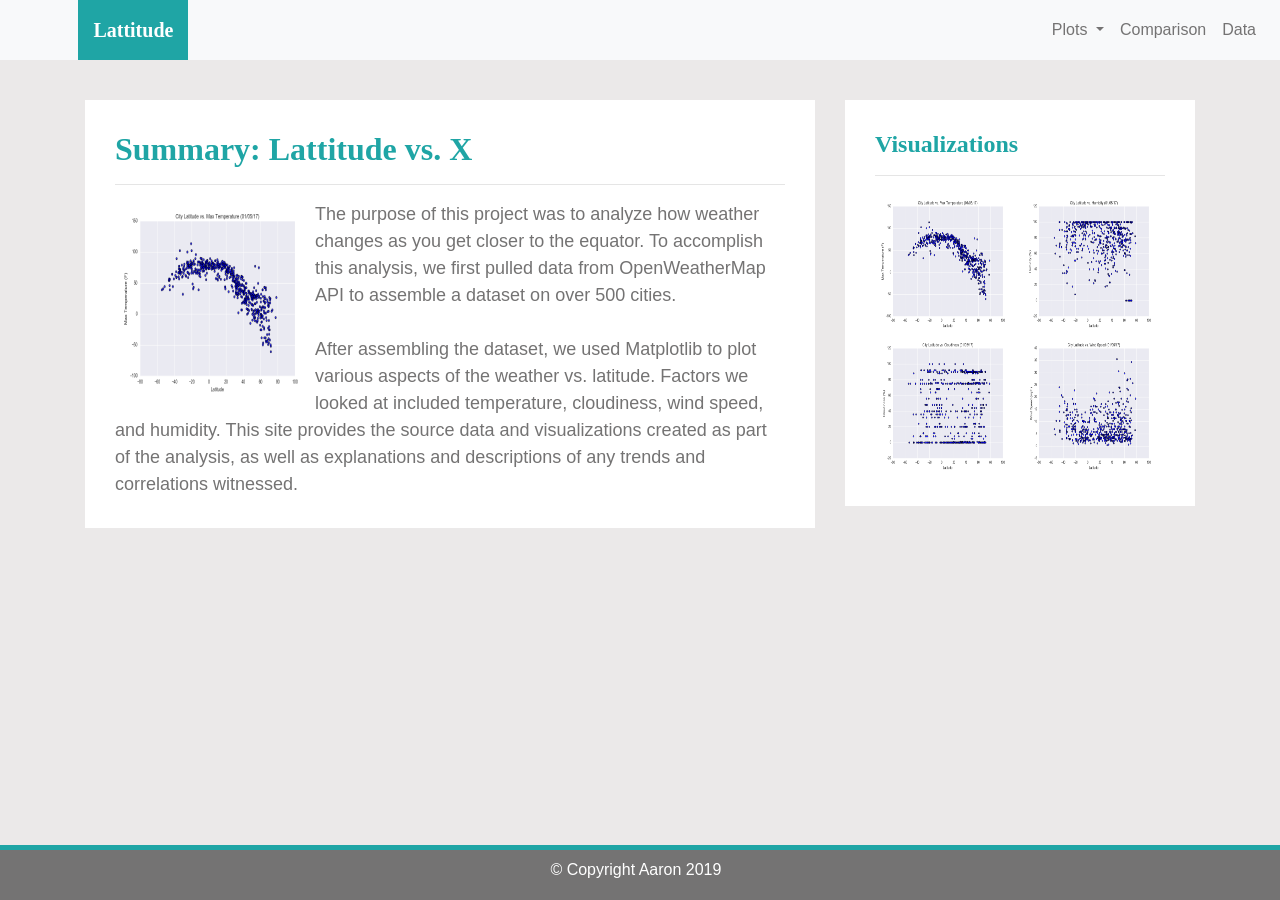
<file: 11_Web/index.html>
<!DOCTYPE html>
<html lang="en">

<head>
    <meta charset="UTF-8">
    <meta name="viewport" content="width=device-width, initial-scale=1.0">
    <meta http-equiv="X-UA-Compatible" content="ie=edge">
    <link rel="stylesheet" href="https://stackpath.bootstrapcdn.com/bootstrap/4.3.1/css/bootstrap.min.css" integrity="sha384-ggOyR0iXCbMQv3Xipma34MD+dH/1fQ784/j6cY/iJTQUOhcWr7x9JvoRxT2MZw1T" crossorigin="anonymous">
    <link rel="stylesheet" href="Resources/styles.css">
</head>

<nav class="navbar navbar-expand-lg navbar-light bg-light py-0">
        <a class="navbar-brand" style="background-color: #1fa5a5; color: white; overflow: hidden; padding: 15px; font-family: Georgia, 'Times New Roman', Times, serif; font-weight: bolder;" href="index.html">Lattitude</a>
        <button class="navbar-toggler ml-auto" style="background-color: #1fa5a5;" type="button" data-toggle="collapse" data-target="#navbarNavDropdown" aria-controls="navbarNavDropdown" aria-expanded="false" aria-label="Toggle navigation">
          <span class="navbar-toggler-icon"></span>
        </button>
        <div class="collapse navbar-collapse" id="navbarNavDropdown">
          <ul class="navbar-nav ml-auto">
            <li class="nav-item dropdown">
                <a class="nav-link dropdown-toggle links" style="color: #747373" href="#" id="navbarDropdownMenuLink" data-toggle="dropdown" aria-haspopup="true" aria-expanded="false">
                    Plots
                </a>
                <div class="dropdown-menu" aria-labelledby="navbarDropdownMenuLink">
                    <a class="dropdown-item" href="vis_maxtemp_page.html">Max Temperature</a>
                    <a class="dropdown-item" href="vis_humidity_page.html">Humidity</a>
                    <a class="dropdown-item" href="vis_cloudiness_page.html">Cloudiness</a>
                    <a class="dropdown-item" href="vis_windspeed_page.html">Wind Speed</a>
                </div>
            </li>
            <li class="nav-item active">
              <a class="nav-link links" style="color: #747373;" href="comparison_page.html">Comparison <span class="sr-only">(current)</span></a>
            </li>
            <li class="nav-item">
              <a class="nav-link links" style="color: #747373" href="data_page.html">Data</a>
            </li>
          </ul>
        </div>
      </nav>
      <script src="https://code.jquery.com/jquery-3.2.1.slim.min.js" integrity="sha384-KJ3o2DKtIkvYIK3UENzmM7KCkRr/rE9/Qpg6aAZGJwFDMVNA/GpGFF93hXpG5KkN" crossorigin="anonymous"></script>
      <script src="https://cdnjs.cloudflare.com/ajax/libs/popper.js/1.11.0/umd/popper.min.js" integrity="sha384-b/U6ypiBEHpOf/4+1nzFpr53nxSS+GLCkfwBdFNTxtclqqenISfwAzpKaMNFNmj4" crossorigin="anonymous"></script>
      <script src="https://maxcdn.bootstrapcdn.com/bootstrap/4.0.0-beta/js/bootstrap.min.js" integrity="sha384-h0AbiXch4ZDo7tp9hKZ4TsHbi047NrKGLO3SEJAg45jXxnGIfYzk4Si90RDIqNm1" crossorigin="anonymous"></script>
<body>
    <div class="container">
        <div class= "row">
            <div class="col-xl-8 col-lg-8 col-md-12 col-sm-12">
                <div class="box1">
                    <div>
                        <h2 class= "header">Summary: Lattitude vs. X</h2>
                        <hr>
                    </div>
                        <img src="Resources/assets/images/Fig1.png" class="left_img">
                    <div class="body">The purpose of this project was to analyze how weather changes as you get closer to the equator. To accomplish this analysis, we first pulled data from OpenWeatherMap API to assemble a dataset on over 500 cities. 
                        <br>
                        <br>
                        After assembling the dataset, we used Matplotlib to plot various aspects of the weather vs. latitude. Factors we looked at included temperature, cloudiness, wind speed, and humidity. This site provides the source data and visualizations created as part of the analysis, as well as explanations and descriptions of any trends and correlations witnessed.
                    </div>
                </div>
            </div>
            <div class="col-xl-4 col-lg-4 col-md-12 col-sm-12">
                <div class="box2">
                    <div>
                    <h4 class="header"> Visualizations</h4>
                    <hr>
                </div>
                <div>
                    <a href="vis_maxtemp_page.html"><img src="Resources/assets/images/Fig1.png" class="right_img"></a>
                    <a href="vis_humidity_page.html"><img src="Resources/assets/images/Fig2.png" class="right_img"></a>
                    <a href="vis_cloudiness_page.html"><img src="Resources/assets/images/Fig3.png" class="right_img"></a>
                    <a href="vis_windspeed_page.html"><img src="Resources/assets/images/Fig4.png" class="right_img"></a>
                </div>   
            </div>
        </div>
    </div>
</body>

<nav class="navbar, fixed-bottom" style="background-color: #1fa5a5; height:55px"></nav>
<nav class="navbar, fixed-bottom" style="background-color: #747373; height:50px">
    <span class="navbar-text bottomnav" style="color: #ffffff;">
        &#169 Copyright Aaron 2019
    </span>
</nav>  

</html>
</file>
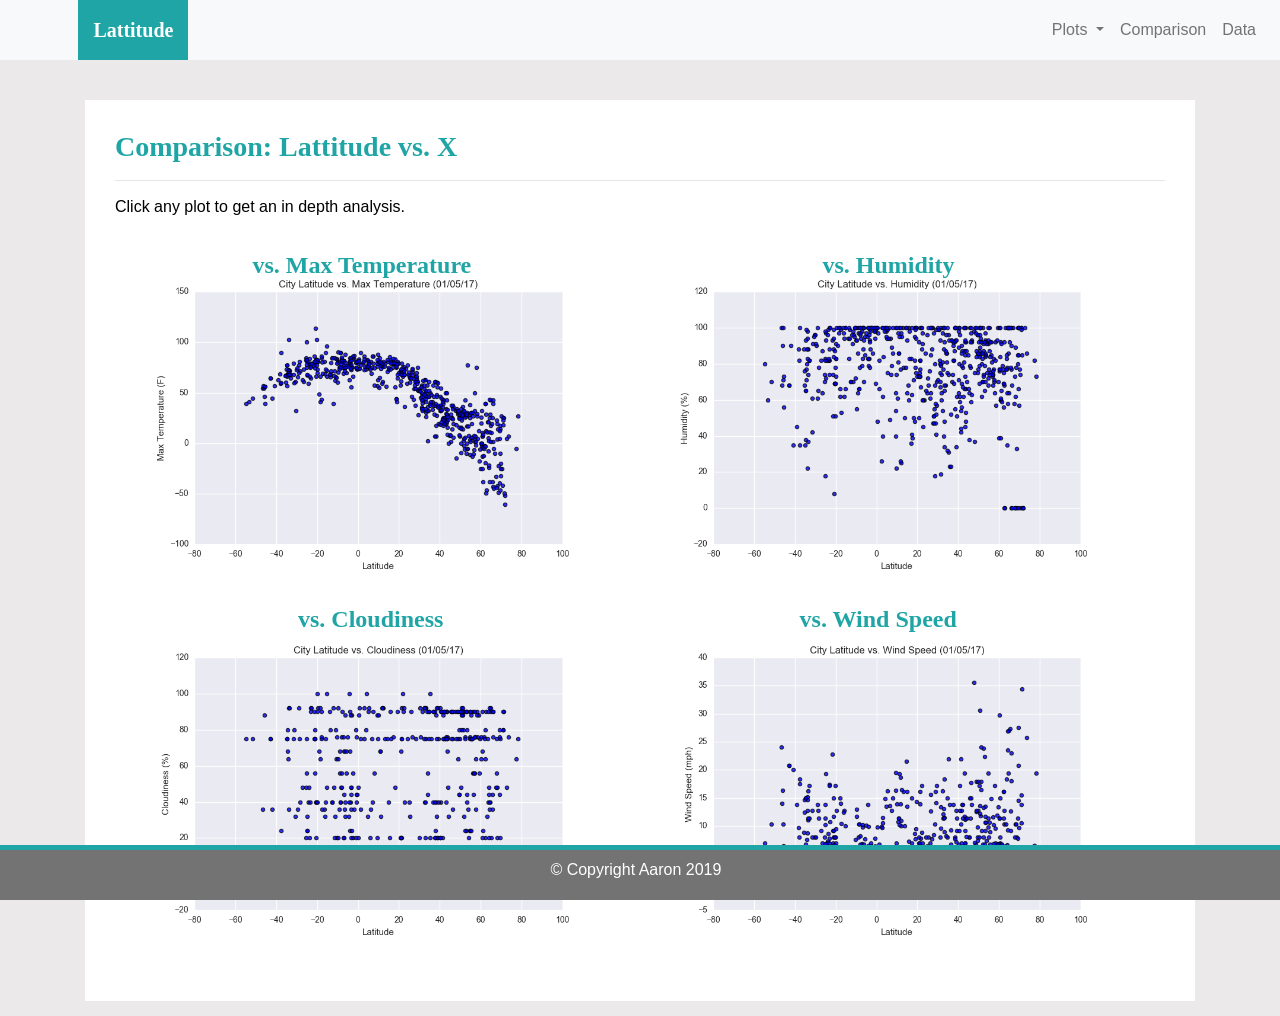
<file: 11_Web/comparison_page.html>
<!DOCTYPE html>
<html lang="en">
<head>
    <meta charset="UTF-8">
    <meta name="viewport" content="width=device-width, initial-scale=1.0">
    <meta http-equiv="X-UA-Compatible" content="ie=edge">
    <link rel="stylesheet" href="https://stackpath.bootstrapcdn.com/bootstrap/4.3.1/css/bootstrap.min.css" integrity="sha384-ggOyR0iXCbMQv3Xipma34MD+dH/1fQ784/j6cY/iJTQUOhcWr7x9JvoRxT2MZw1T" crossorigin="anonymous">
    <link rel="stylesheet" href="Resources/styles.css">
</head>

<nav class="navbar navbar-expand-lg navbar-light bg-light py-0">
        <a class="navbar-brand" style="background-color: #1fa5a5; color: white; overflow: hidden; padding: 15px; font-family: Georgia, 'Times New Roman', Times, serif; font-weight: bolder;" href="index.html">Lattitude</a>
        <button class="navbar-toggler ml-auto" style="background-color: #1fa5a5;" type="button" data-toggle="collapse" data-target="#navbarNavDropdown" aria-controls="navbarNavDropdown" aria-expanded="false" aria-label="Toggle navigation">
          <span class="navbar-toggler-icon"></span>
        </button>
        <div class="collapse navbar-collapse" id="navbarNavDropdown">
          <ul class="navbar-nav ml-auto">
            <li class="nav-item dropdown">
                <a class="nav-link dropdown-toggle links" style="color: #747373" href="#" id="navbarDropdownMenuLink" data-toggle="dropdown" aria-haspopup="true" aria-expanded="false">
                    Plots
                </a>
                <div class="dropdown-menu" aria-labelledby="navbarDropdownMenuLink">
                    <a class="dropdown-item" href="vis_maxtemp_page.html">Max Temperature</a>
                    <a class="dropdown-item" href="vis_humidity_page.html">Humidity</a>
                    <a class="dropdown-item" href="vis_cloudiness_page.html">Cloudiness</a>
                    <a class="dropdown-item" href="vis_windspeed_page.html">Wind Speed</a>
                </div>
            </li>
            <li class="nav-item active">
              <a class="nav-link links" style="color: #747373;" href="comparison_page.html">Comparison <span class="sr-only">(current)</span></a>
            </li>
            <li class="nav-item">
              <a class="nav-link links" style="color: #747373" href="data_page.html">Data</a>
            </li>
          </ul>
        </div>
      </nav>
      <script src="https://code.jquery.com/jquery-3.2.1.slim.min.js" integrity="sha384-KJ3o2DKtIkvYIK3UENzmM7KCkRr/rE9/Qpg6aAZGJwFDMVNA/GpGFF93hXpG5KkN" crossorigin="anonymous"></script>
      <script src="https://cdnjs.cloudflare.com/ajax/libs/popper.js/1.11.0/umd/popper.min.js" integrity="sha384-b/U6ypiBEHpOf/4+1nzFpr53nxSS+GLCkfwBdFNTxtclqqenISfwAzpKaMNFNmj4" crossorigin="anonymous"></script>
      <script src="https://maxcdn.bootstrapcdn.com/bootstrap/4.0.0-beta/js/bootstrap.min.js" integrity="sha384-h0AbiXch4ZDo7tp9hKZ4TsHbi047NrKGLO3SEJAg45jXxnGIfYzk4Si90RDIqNm1" crossorigin="anonymous"></script>

<body>
    <div class="container">
            <div class= "row">
                <div class="col-12">
                    <div class="box1">
                        <div>
                            <h3 class= "header">Comparison: Lattitude vs. X</h3>
                            <hr>
                            <h6 class="h6">Click any plot to get an in depth analysis.</h6>
                        </div>
                        <div>
                            <h4 class="h41">vs. Max Temperature</h4>
                            <h4 class="h42">vs. Humidity</h4>
                            <a href="vis_maxtemp_page.html"><img src="Resources/assets/images/Fig1.png" class="comp_img"></a>
                            <a href="vis_humidity_page.html"><img src="Resources/assets/images/Fig2.png" class="comp_img"></a>
                        </div>
                        <div>
                            <h4 class="h43">vs. Cloudiness</h4>
                            <h4 class="h44">vs. Wind Speed</h4>
                            <a href="vis_cloudiness_page.html"><img src="Resources/assets/images/Fig3.png" class="comp_img"></a>
                                <a href="vis_windspeed_page.html"><img src="Resources/assets/images/Fig4.png" class="comp_img"></a>
                            <br>
                        </div>
                    </div>
                </div>
            </div>
        </div>
   </div> 
</body>

<nav class="navbar, fixed-bottom" style="background-color: #1fa5a5; height:55px"></nav>
<nav class="navbar, fixed-bottom" style="background-color: #747373; height:50px">
    <span class="navbar-text bottomnav" style="color: #ffffff;">
        &#169 Copyright Aaron 2019
    </span>
</nav>  

</html>
</file>
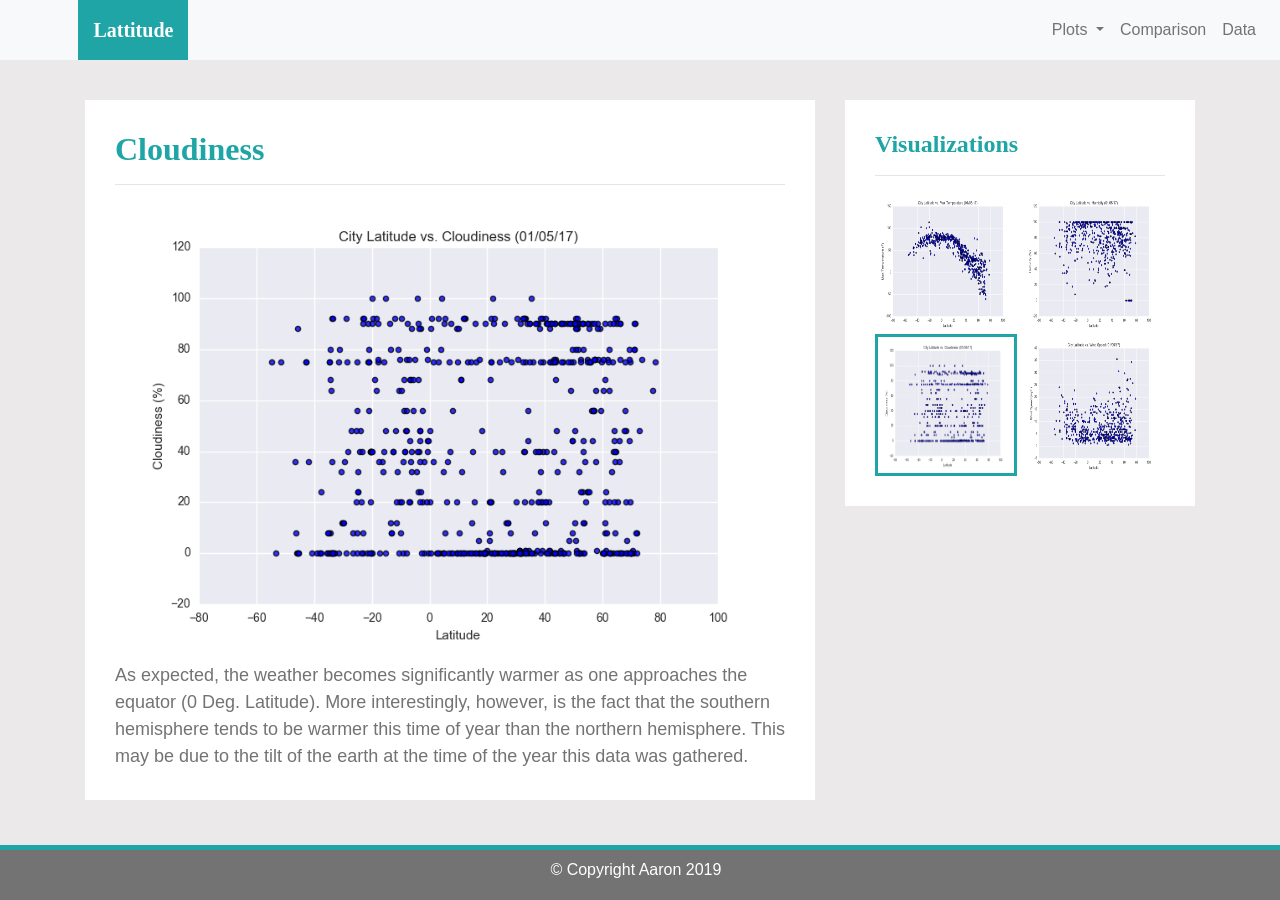
<file: 11_Web/vis_cloudiness_page.html>
<!DOCTYPE html>
<html lang="en">
<head>
    <meta charset="UTF-8">
    <meta name="viewport" content="width=device-width, initial-scale=1.0">
    <meta http-equiv="X-UA-Compatible" content="ie=edge">
    <link rel="stylesheet" href="https://stackpath.bootstrapcdn.com/bootstrap/4.3.1/css/bootstrap.min.css" integrity="sha384-ggOyR0iXCbMQv3Xipma34MD+dH/1fQ784/j6cY/iJTQUOhcWr7x9JvoRxT2MZw1T" crossorigin="anonymous">
    <link rel="stylesheet" href="Resources/styles.css">
</head>

<nav class="navbar navbar-expand-lg navbar-light bg-light py-0">
        <a class="navbar-brand" style="background-color: #1fa5a5; color: white; overflow: hidden; padding: 15px; font-family: Georgia, 'Times New Roman', Times, serif; font-weight: bolder;" href="index.html">Lattitude</a>
        <button class="navbar-toggler ml-auto" style="background-color: #1fa5a5;" type="button" data-toggle="collapse" data-target="#navbarNavDropdown" aria-controls="navbarNavDropdown" aria-expanded="false" aria-label="Toggle navigation">
          <span class="navbar-toggler-icon"></span>
        </button>
        <div class="collapse navbar-collapse" id="navbarNavDropdown">
          <ul class="navbar-nav ml-auto">
            <li class="nav-item dropdown">
                <a class="nav-link dropdown-toggle links" style="color: #747373" href="#" id="navbarDropdownMenuLink" data-toggle="dropdown" aria-haspopup="true" aria-expanded="false">
                    Plots
                </a>
                <div class="dropdown-menu" aria-labelledby="navbarDropdownMenuLink">
                    <a class="dropdown-item" href="vis_maxtemp_page.html">Max Temperature</a>
                    <a class="dropdown-item" href="vis_humidity_page.html">Humidity</a>
                    <a class="dropdown-item" href="vis_cloudiness_page.html">Cloudiness</a>
                    <a class="dropdown-item" href="vis_windspeed_page.html">Wind Speed</a>
                </div>
            </li>
            <li class="nav-item active">
              <a class="nav-link links" style="color: #747373;" href="comparison_page.html">Comparison <span class="sr-only">(current)</span></a>
            </li>
            <li class="nav-item">
              <a class="nav-link links" style="color: #747373" href="data_page.html">Data</a>
            </li>
          </ul>
        </div>
      </nav>
      <script src="https://code.jquery.com/jquery-3.2.1.slim.min.js" integrity="sha384-KJ3o2DKtIkvYIK3UENzmM7KCkRr/rE9/Qpg6aAZGJwFDMVNA/GpGFF93hXpG5KkN" crossorigin="anonymous"></script>
      <script src="https://cdnjs.cloudflare.com/ajax/libs/popper.js/1.11.0/umd/popper.min.js" integrity="sha384-b/U6ypiBEHpOf/4+1nzFpr53nxSS+GLCkfwBdFNTxtclqqenISfwAzpKaMNFNmj4" crossorigin="anonymous"></script>
      <script src="https://maxcdn.bootstrapcdn.com/bootstrap/4.0.0-beta/js/bootstrap.min.js" integrity="sha384-h0AbiXch4ZDo7tp9hKZ4TsHbi047NrKGLO3SEJAg45jXxnGIfYzk4Si90RDIqNm1" crossorigin="anonymous"></script>

<body>
        <div class="container">
                <div class= "row">
                    <div class="col-xl-8 col-lg-8 col-md-12 col-sm-12">
                        <div class="box1">
                            <div>
                                <h2 class= "header">Cloudiness</h2>
                                <hr>
                            </div>
                                <img src="Resources/assets/images/Fig3.png" class="left_img_vis">
                            <div class="body">As expected, the weather becomes significantly warmer as one approaches the equator (0 Deg. Latitude). More interestingly, however, is the fact that the southern hemisphere tends to be warmer this time of year than the northern hemisphere. This may be due to the tilt of the earth at the time of the year this data was gathered. 
                                <br>
                            </div>
                        </div>
                    </div>
                    <div class="col-xl-4 col-lg-4 col-md-12 col-sm-12">
                        <div class="box2">
                            <div>
                            <h4 class="header"> Visualizations</h4>
                            <hr>
                        </div>
                        <div>
                                <a href="vis_maxtemp_page.html"><img src="Resources/assets/images/Fig1.png" class="right_img"></a>
                                <a href="vis_humidity_page.html"><img src="Resources/assets/images/Fig2.png" class="right_img"></a>
                                <a href="vis_cloudiness_page.html"><img src="Resources/assets/images/Fig3.png" class="right_img_vis"></a>
                                <a href="vis_windspeed_page.html"><img src="Resources/assets/images/Fig4.png" class="right_img"></a>
                        </div>   
                    </div>
                </div>
            </div>
        </div>
</body>

<nav class="navbar, fixed-bottom" style="background-color: #1fa5a5; height:55px"></nav>
<nav class="navbar, fixed-bottom" style="background-color: #747373; height:50px">
    <span class="navbar-text bottomnav" style="color: #ffffff;">
        &#169 Copyright Aaron 2019
    </span>
</nav>  

</html>
</file>
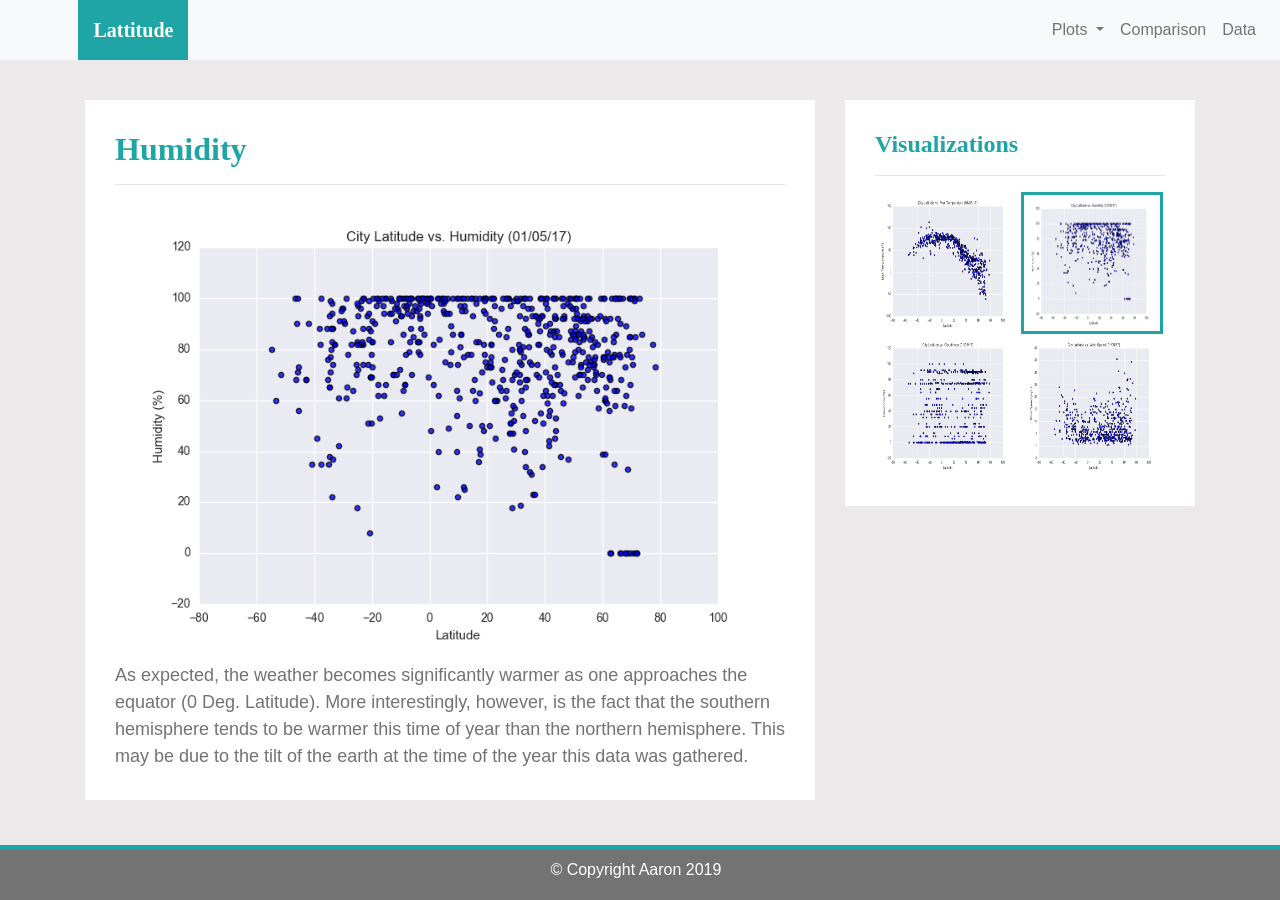
<file: 11_Web/vis_humidity_page.html>
<!DOCTYPE html>
<html lang="en">
<head>
    <meta charset="UTF-8">
    <meta name="viewport" content="width=device-width, initial-scale=1.0">
    <meta http-equiv="X-UA-Compatible" content="ie=edge">
    <link rel="stylesheet" href="https://stackpath.bootstrapcdn.com/bootstrap/4.3.1/css/bootstrap.min.css" integrity="sha384-ggOyR0iXCbMQv3Xipma34MD+dH/1fQ784/j6cY/iJTQUOhcWr7x9JvoRxT2MZw1T" crossorigin="anonymous">
    <link rel="stylesheet" href="Resources/styles.css">
</head>

<nav class="navbar navbar-expand-lg navbar-light bg-light py-0">
        <a class="navbar-brand" style="background-color: #1fa5a5; color: white; overflow: hidden; padding: 15px; font-family: Georgia, 'Times New Roman', Times, serif; font-weight: bolder;" href="index.html">Lattitude</a>
        <button class="navbar-toggler ml-auto" style="background-color: #1fa5a5;" type="button" data-toggle="collapse" data-target="#navbarNavDropdown" aria-controls="navbarNavDropdown" aria-expanded="false" aria-label="Toggle navigation">
          <span class="navbar-toggler-icon"></span>
        </button>
        <div class="collapse navbar-collapse" id="navbarNavDropdown">
          <ul class="navbar-nav ml-auto">
            <li class="nav-item dropdown">
                <a class="nav-link dropdown-toggle links" style="color: #747373" href="#" id="navbarDropdownMenuLink" data-toggle="dropdown" aria-haspopup="true" aria-expanded="false">
                    Plots
                </a>
                <div class="dropdown-menu" aria-labelledby="navbarDropdownMenuLink">
                    <a class="dropdown-item" href="vis_maxtemp_page.html">Max Temperature</a>
                    <a class="dropdown-item" href="vis_humidity_page.html">Humidity</a>
                    <a class="dropdown-item" href="vis_cloudiness_page.html">Cloudiness</a>
                    <a class="dropdown-item" href="vis_windspeed_page.html">Wind Speed</a>
                </div>
            </li>
            <li class="nav-item active">
              <a class="nav-link links" style="color: #747373;" href="comparison_page.html">Comparison <span class="sr-only">(current)</span></a>
            </li>
            <li class="nav-item">
              <a class="nav-link links" style="color: #747373" href="data_page.html">Data</a>
            </li>
          </ul>
        </div>
      </nav>
      <script src="https://code.jquery.com/jquery-3.2.1.slim.min.js" integrity="sha384-KJ3o2DKtIkvYIK3UENzmM7KCkRr/rE9/Qpg6aAZGJwFDMVNA/GpGFF93hXpG5KkN" crossorigin="anonymous"></script>
      <script src="https://cdnjs.cloudflare.com/ajax/libs/popper.js/1.11.0/umd/popper.min.js" integrity="sha384-b/U6ypiBEHpOf/4+1nzFpr53nxSS+GLCkfwBdFNTxtclqqenISfwAzpKaMNFNmj4" crossorigin="anonymous"></script>
      <script src="https://maxcdn.bootstrapcdn.com/bootstrap/4.0.0-beta/js/bootstrap.min.js" integrity="sha384-h0AbiXch4ZDo7tp9hKZ4TsHbi047NrKGLO3SEJAg45jXxnGIfYzk4Si90RDIqNm1" crossorigin="anonymous"></script>

<body>
        <div class="container">
                <div class= "row">
                    <div class="col-xl-8 col-lg-8 col-md-12 col-sm-12">
                        <div class="box1">
                            <div>
                                <h2 class= "header">Humidity</h2>
                                <hr>
                            </div>
                                <img src="Resources/assets/images/Fig2.png" class="left_img_vis">
                            <div class="body">As expected, the weather becomes significantly warmer as one approaches the equator (0 Deg. Latitude). More interestingly, however, is the fact that the southern hemisphere tends to be warmer this time of year than the northern hemisphere. This may be due to the tilt of the earth at the time of the year this data was gathered. 
                                <br>
                            </div>
                        </div>
                    </div>
                    <div class="col-xl-4 col-lg-4 col-md-12 col-sm-12">
                        <div class="box2">
                            <div>
                            <h4 class="header"> Visualizations</h4>
                            <hr>
                        </div>
                        <div>
                                <a href="vis_maxtemp_page.html"><img src="Resources/assets/images/Fig1.png" class="right_img"></a>
                                <a href="vis_humidity_page.html"><img src="Resources/assets/images/Fig2.png" class="right_img_vis"></a>
                                <a href="vis_cloudiness_page.html"><img src="Resources/assets/images/Fig3.png" class="right_img"></a>
                                <a href="vis_windspeed_page.html"><img src="Resources/assets/images/Fig4.png" class="right_img"></a>
                        </div>   
                    </div>
                </div>
            </div>
        </body>
</body>

<nav class="navbar, fixed-bottom" style="background-color: #1fa5a5; height:55px"></nav>
<nav class="navbar, fixed-bottom" style="background-color: #747373; height:50px">
    <span class="navbar-text bottomnav" style="color: #ffffff;">
        &#169 Copyright Aaron 2019
    </span>
</nav>  

</html>
</file>
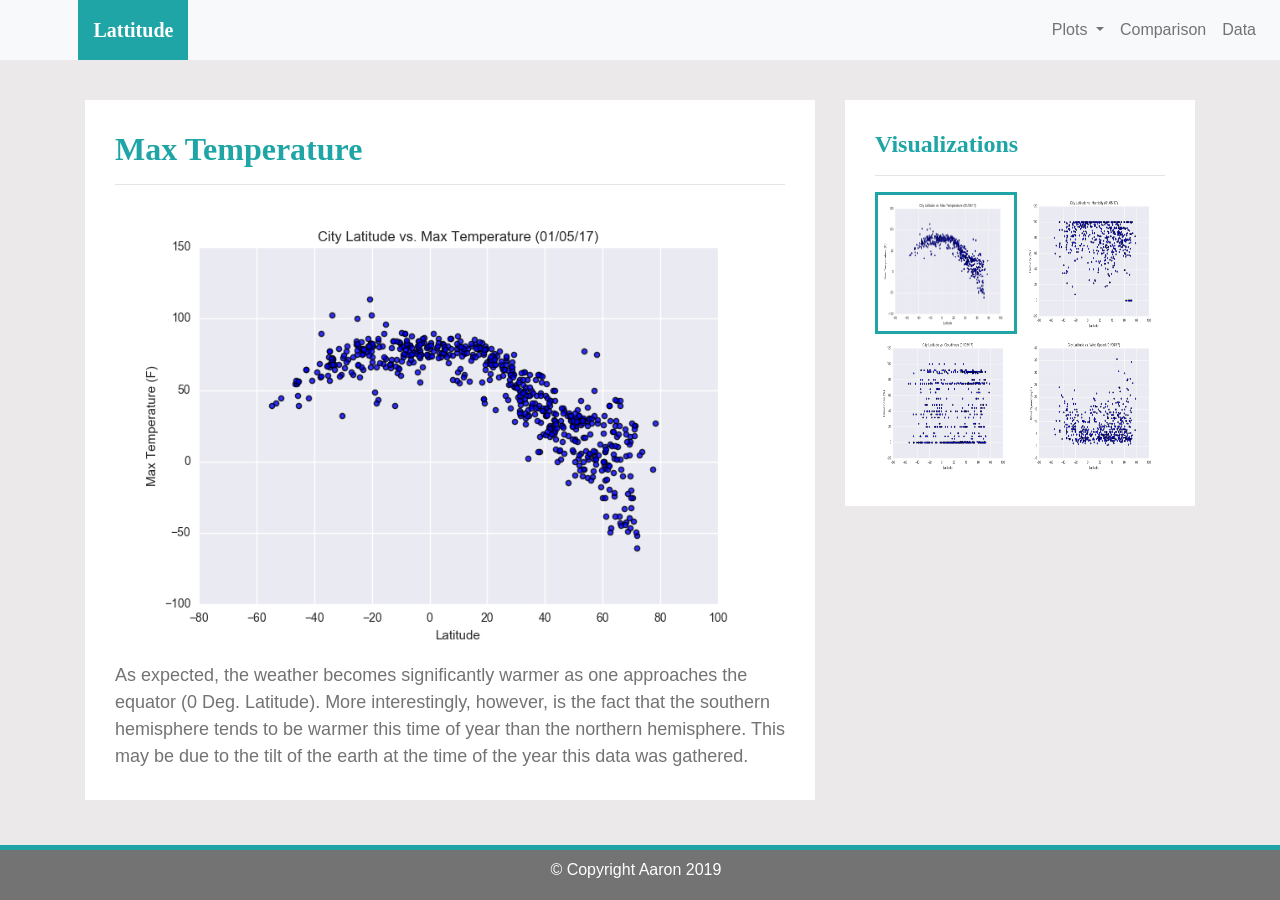
<file: 11_Web/vis_maxtemp_page.html>
<!DOCTYPE html>
<html lang="en">
<head>
    <meta charset="UTF-8">
    <meta name="viewport" content="width=device-width, initial-scale=1.0">
    <meta http-equiv="X-UA-Compatible" content="ie=edge">
    <link rel="stylesheet" href="https://stackpath.bootstrapcdn.com/bootstrap/4.3.1/css/bootstrap.min.css" integrity="sha384-ggOyR0iXCbMQv3Xipma34MD+dH/1fQ784/j6cY/iJTQUOhcWr7x9JvoRxT2MZw1T" crossorigin="anonymous">
    <link rel="stylesheet" href="Resources/styles.css">
</head>

<nav class="navbar navbar-expand-lg navbar-light bg-light py-0">
        <a class="navbar-brand" style="background-color: #1fa5a5; color: white; overflow: hidden; padding: 15px; font-family: Georgia, 'Times New Roman', Times, serif; font-weight: bolder;" href="index.html">Lattitude</a>
        <button class="navbar-toggler ml-auto" style="background-color: #1fa5a5;" type="button" data-toggle="collapse" data-target="#navbarNavDropdown" aria-controls="navbarNavDropdown" aria-expanded="false" aria-label="Toggle navigation">
          <span class="navbar-toggler-icon"></span>
        </button>
        <div class="collapse navbar-collapse" id="navbarNavDropdown">
          <ul class="navbar-nav ml-auto">
            <li class="nav-item dropdown">
                <a class="nav-link dropdown-toggle links" style="color: #747373" href="#" id="navbarDropdownMenuLink" data-toggle="dropdown" aria-haspopup="true" aria-expanded="false">
                    Plots
                </a>
                <div class="dropdown-menu" aria-labelledby="navbarDropdownMenuLink">
                    <a class="dropdown-item" href="vis_maxtemp_page.html">Max Temperature</a>
                    <a class="dropdown-item" href="vis_humidity_page.html">Humidity</a>
                    <a class="dropdown-item" href="vis_cloudiness_page.html">Cloudiness</a>
                    <a class="dropdown-item" href="vis_windspeed_page.html">Wind Speed</a>
                </div>
            </li>
            <li class="nav-item active">
              <a class="nav-link links" style="color: #747373;" href="comparison_page.html">Comparison <span class="sr-only">(current)</span></a>
            </li>
            <li class="nav-item">
              <a class="nav-link links" style="color: #747373" href="data_page.html">Data</a>
            </li>
          </ul>
        </div>
      </nav>
      <script src="https://code.jquery.com/jquery-3.2.1.slim.min.js" integrity="sha384-KJ3o2DKtIkvYIK3UENzmM7KCkRr/rE9/Qpg6aAZGJwFDMVNA/GpGFF93hXpG5KkN" crossorigin="anonymous"></script>
      <script src="https://cdnjs.cloudflare.com/ajax/libs/popper.js/1.11.0/umd/popper.min.js" integrity="sha384-b/U6ypiBEHpOf/4+1nzFpr53nxSS+GLCkfwBdFNTxtclqqenISfwAzpKaMNFNmj4" crossorigin="anonymous"></script>
      <script src="https://maxcdn.bootstrapcdn.com/bootstrap/4.0.0-beta/js/bootstrap.min.js" integrity="sha384-h0AbiXch4ZDo7tp9hKZ4TsHbi047NrKGLO3SEJAg45jXxnGIfYzk4Si90RDIqNm1" crossorigin="anonymous"></script>

<body>
        <div class="container">
                <div class= "row">
                    <div class="col-xl-8 col-lg-8 col-md-12 col-sm-12">
                        <div class="box1">
                            <div>
                                <h2 class= "header">Max Temperature</h2>
                                <hr>
                            </div>
                                <img src="Resources/assets/images/Fig1.png" class="left_img_vis">
                            <div class="body">As expected, the weather becomes significantly warmer as one approaches the equator (0 Deg. Latitude). More interestingly, however, is the fact that the southern hemisphere tends to be warmer this time of year than the northern hemisphere. This may be due to the tilt of the earth at the time of the year this data was gathered. 
                                <br>
                            </div>
                        </div>
                    </div>
                    <div class="col-xl-4 col-lg-4 col-md-12 col-sm-12">
                        <div class="box2">
                            <div>
                            <h4 class="header"> Visualizations</h4>
                            <hr>
                        </div>
                        <div>
                                <a href="vis_maxtemp_page.html"><img src="Resources/assets/images/Fig1.png" class="right_img_vis"></a>
                                <a href="vis_humidity_page.html"><img src="Resources/assets/images/Fig2.png" class="right_img"></a>
                                <a href="vis_cloudiness_page.html"><img src="Resources/assets/images/Fig3.png" class="right_img"></a>
                                <a href="vis_windspeed_page.html"><img src="Resources/assets/images/Fig4.png" class="right_img"></a>
                        </div>   
                    </div>
                </div>
            </div>
        </div>
</body>

<nav class="navbar, fixed-bottom" style="background-color: #1fa5a5; height:55px"></nav>
<nav class="navbar, fixed-bottom" style="background-color: #747373; height:50px">
    <span class="navbar-text bottomnav" style="color: #ffffff;">
        &#169 Copyright Aaron 2019
    </span>
</nav>  

</html>
</file>
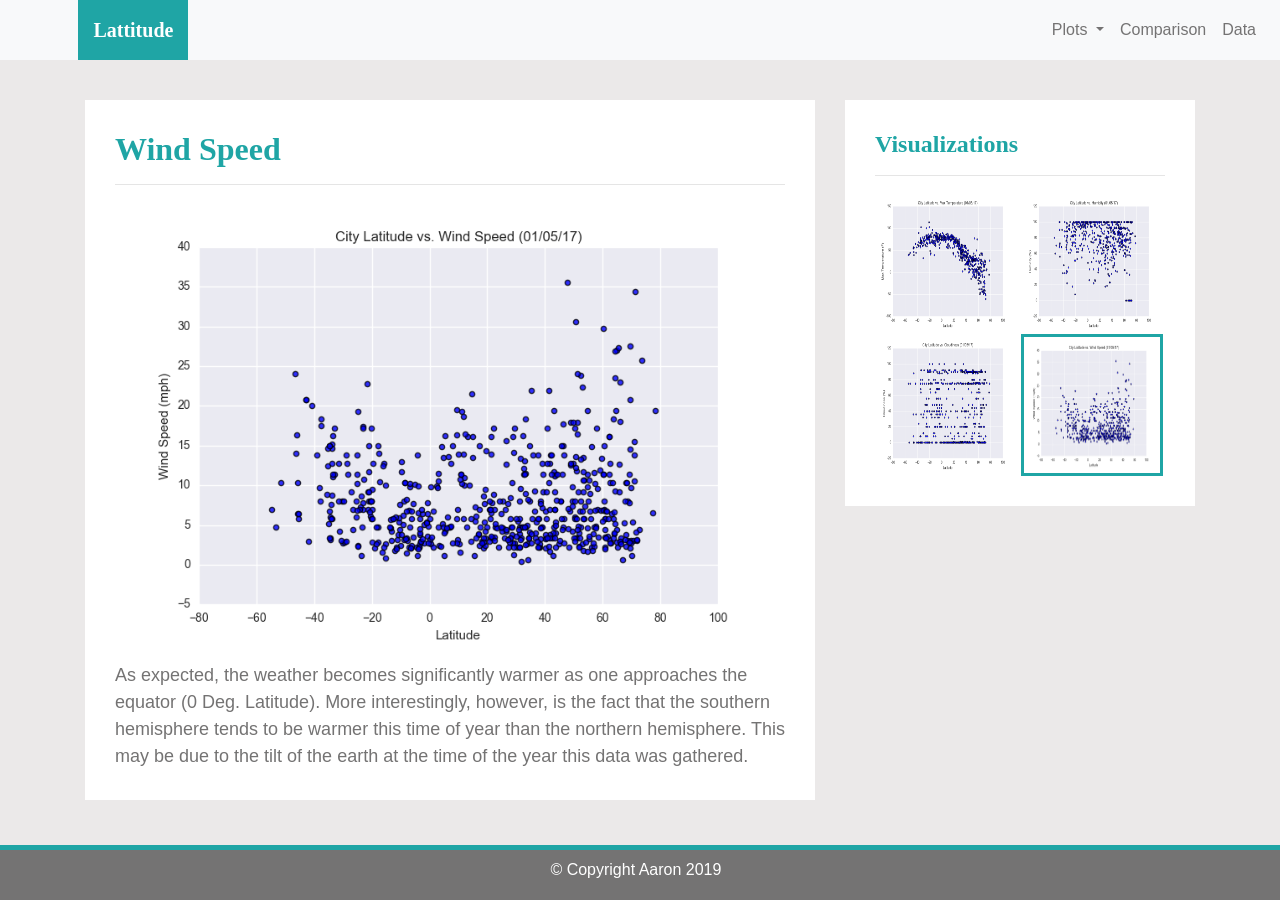
<file: 11_Web/vis_windspeed_page.html>
<!DOCTYPE html>
<html lang="en">
<head>
    <meta charset="UTF-8">
    <meta name="viewport" content="width=device-width, initial-scale=1.0">
    <meta http-equiv="X-UA-Compatible" content="ie=edge">
    <link rel="stylesheet" href="https://stackpath.bootstrapcdn.com/bootstrap/4.3.1/css/bootstrap.min.css" integrity="sha384-ggOyR0iXCbMQv3Xipma34MD+dH/1fQ784/j6cY/iJTQUOhcWr7x9JvoRxT2MZw1T" crossorigin="anonymous">
    <link rel="stylesheet" href="Resources/styles.css">
</head>

<nav class="navbar navbar-expand-lg navbar-light bg-light py-0">
        <a class="navbar-brand" style="background-color: #1fa5a5; color: white; overflow: hidden; padding: 15px; font-family: Georgia, 'Times New Roman', Times, serif; font-weight: bolder;" href="index.html">Lattitude</a>
        <button class="navbar-toggler ml-auto" style="background-color: #1fa5a5;" type="button" data-toggle="collapse" data-target="#navbarNavDropdown" aria-controls="navbarNavDropdown" aria-expanded="false" aria-label="Toggle navigation">
          <span class="navbar-toggler-icon"></span>
        </button>
        <div class="collapse navbar-collapse" id="navbarNavDropdown">
          <ul class="navbar-nav ml-auto">
            <li class="nav-item dropdown">
                <a class="nav-link dropdown-toggle links" style="color: #747373" href="#" id="navbarDropdownMenuLink" data-toggle="dropdown" aria-haspopup="true" aria-expanded="false">
                    Plots
                </a>
                <div class="dropdown-menu" aria-labelledby="navbarDropdownMenuLink">
                    <a class="dropdown-item" href="vis_maxtemp_page.html">Max Temperature</a>
                    <a class="dropdown-item" href="vis_humidity_page.html">Humidity</a>
                    <a class="dropdown-item" href="vis_cloudiness_page.html">Cloudiness</a>
                    <a class="dropdown-item" href="vis_windspeed_page.html">Wind Speed</a>
                </div>
            </li>
            <li class="nav-item active">
              <a class="nav-link links" style="color: #747373;" href="comparison_page.html">Comparison <span class="sr-only">(current)</span></a>
            </li>
            <li class="nav-item">
              <a class="nav-link links" style="color: #747373" href="data_page.html">Data</a>
            </li>
          </ul>
        </div>
      </nav>
      <script src="https://code.jquery.com/jquery-3.2.1.slim.min.js" integrity="sha384-KJ3o2DKtIkvYIK3UENzmM7KCkRr/rE9/Qpg6aAZGJwFDMVNA/GpGFF93hXpG5KkN" crossorigin="anonymous"></script>
      <script src="https://cdnjs.cloudflare.com/ajax/libs/popper.js/1.11.0/umd/popper.min.js" integrity="sha384-b/U6ypiBEHpOf/4+1nzFpr53nxSS+GLCkfwBdFNTxtclqqenISfwAzpKaMNFNmj4" crossorigin="anonymous"></script>
      <script src="https://maxcdn.bootstrapcdn.com/bootstrap/4.0.0-beta/js/bootstrap.min.js" integrity="sha384-h0AbiXch4ZDo7tp9hKZ4TsHbi047NrKGLO3SEJAg45jXxnGIfYzk4Si90RDIqNm1" crossorigin="anonymous"></script>

<body>
        <div class="container">
                <div class= "row">
                    <div class="col-xl-8 col-lg-8 col-md-12 col-sm-12">
                        <div class="box1">
                            <div>
                                <h2 class= "header">Wind Speed</h2>
                                <hr>
                            </div>
                                <img src="Resources/assets/images/Fig4.png" class="left_img_vis">
                            <div class="body">As expected, the weather becomes significantly warmer as one approaches the equator (0 Deg. Latitude). More interestingly, however, is the fact that the southern hemisphere tends to be warmer this time of year than the northern hemisphere. This may be due to the tilt of the earth at the time of the year this data was gathered. 
                                <br>
                            </div>
                        </div>
                    </div>
                    <div class="col-xl-4 col-lg-4 col-md-12 col-sm-12">
                        <div class="box2">
                            <div>
                            <h4 class="header"> Visualizations</h4>
                            <hr>
                        </div>
                        <div>
                                <a href="vis_maxtemp_page.html"><img src="Resources/assets/images/Fig1.png" class="right_img"></a>
                                <a href="vis_humidity_page.html"><img src="Resources/assets/images/Fig2.png" class="right_img"></a>
                                <a href="vis_cloudiness_page.html"><img src="Resources/assets/images/Fig3.png" class="right_img"></a>
                                <a href="vis_windspeed_page.html"><img src="Resources/assets/images/Fig4.png" class="right_img_vis"></a>
                        </div>   
                    </div>
                </div>
            </div>
        </div>
</body>

<nav class="navbar, fixed-bottom" style="background-color: #1fa5a5; height:55px"></nav>
<nav class="navbar, fixed-bottom" style="background-color: #747373; height:50px">
    <span class="navbar-text bottomnav" style="color: #ffffff;">
        &#169 Copyright Aaron 2019
    </span>
</nav>  

</html>
</file>
<file: 11_Web/Resources/styles.css>
.navbar-brand {
    position: relative;
    left: 5%;
}

body {
    background-color: #ebe9e9;
}

.box1 {
    background-color: white;
    padding: 30px;
    float: right;
    margin: 40px 0px 15px 0px;
}

.box2 {
    background-color: white;
    padding: 30px;
    margin: 40px 0px 0px 0px;
}

.header {
    color: #1fa5a5;
    font-family: Georgia, 'Times New Roman', Times, serif;
    font-weight: bolder;
}

.body {
    font-size: 18px;
    color: #747373;
    font-weight: 500;
}

.left_img {
    width: 200px;
    height: 200px;
    float: left; 
}

.right_img {
    width: 142px;
    height: 142px;
}

.right_img:hover {
    width: 142px;
    height: 142px;
    border: 3px solid #1fa5a5;
}

.bottomnav {
    margin-left: 43%;
    margin-right: 40%;
    overflow-y: hidden;
}

.h6 {
    color: black;
    padding: 0px 0px 15px 0px;
}

.comp_img {
    width: 49%;
    height: 49%;
    padding: 20px;
}

.image_box {
    position: relative;

}

.h41 {
    position: absolute;
    font-family: Georgia, 'Times New Roman', Times, serif;
    color: #1fa5a5;
    font-weight: bold;
    font-size: 24px;
    top: 20%;
    left: 16%;
}

.h42 {
    position: absolute;
    font-family: Georgia, 'Times New Roman', Times, serif;
    color: #1fa5a5;
    font-weight: bold;
    font-size: 24px;
    top: 20%;
    left: 66%;
}
.h43 {
    position: absolute;
    font-family: Georgia, 'Times New Roman', Times, serif;
    color: #1fa5a5;
    font-weight: bold;
    font-size: 24px;
    top: 57%;
    left: 20%;
}

.h44 {
    position: absolute;
    font-family: Georgia, 'Times New Roman', Times, serif;
    color: #1fa5a5;
    font-weight: bold;
    font-size: 24px;
    top: 57%;
    left: 64%;
}

.left_img_vis {
    width: 100%;
    height: 100%;
}

.right_img_vis {
    width: 142px;
    height: 142px;
    border: 3px solid #1fa5a5;
}

.dataframe {
    margin: 0px 0px 65px 0px;
}

@media (max-width: 1200px) {
    .box1 {
        background-color: white;
        padding: 30px;
        float: right;
        margin: 40px 0px 15px 0px;
    }

    .box2 {
        background-color: white;
        padding: 30px;
        margin: 40px 0px 15px 0px;
    }

    .body {
        font-size: 16px;
        color: #747373;
        font-weight: 500;
    }
    
    .right_img {
        width: 112px;
        height: 112px;
    }
    
    .right_img:hover {
        width: 112px;
        height: 112px;
        border: 3px solid #1fa5a5;
    }

    .bottomnav {
        margin-left: 40%;
        margin-right: 40%;
    }
   
    .h41 {
        position: absolute;
        font-family: Georgia, 'Times New Roman', Times, serif;
        color: #1fa5a5;
        font-weight: bold;
        font-size: 24px;
        top: 22%;
        left: 14%;
    }  

    .h42 {
        position: absolute;
        font-family: Georgia, 'Times New Roman', Times, serif;
        color: #1fa5a5;
        font-weight: bold;
        font-size: 24px;
        top: 22%;
        left: 64%;
    }
    .h43 {
        position: absolute;
        font-family: Georgia, 'Times New Roman', Times, serif;
        color: #1fa5a5;
        font-weight: bold;
        font-size: 24px;
        top: 58%;
        left: 18%;
    }

    .h44 {
        position: absolute;
        font-family: Georgia, 'Times New Roman', Times, serif;
        color: #1fa5a5;
        font-weight: bold;
        font-size: 24px;
        top: 58%;
        left: 62%;
    }
    .right_img_vis {
        width: 112px;
        height: 112px;
        border: 3px solid #1fa5a5;
    }
    
    
}

@media (max-width: 991px) {
    .box1 {
        background-color: white;
        padding: 30px;
        float: right;
        margin: 40px 0px 15px 0px;
    }

    .box2 {
        background-color: white;
        padding: 30px;
        margin: 20px 0px 85px 0px;
    }
    
    .right_img {
        width: 154px;
        height: 154px;
    }
    
    .right_img:hover {
        width: 154px;
        height: 154px;
        border: 3px solid #1fa5a5;
    }

    .bottomnav {
        margin-left: 40%;
        margin-right: 35%;
    }

    .comp_img {
        width: 100%;
        height: 100%;
        padding: 20px;
    }
    .h41 {
        position: absolute;
        font-family: Georgia, 'Times New Roman', Times, serif;
        color: #1fa5a5;
        font-weight: bold;
        font-size: 24px;
        top: 10%;
        left: 33%;
    }
    .h42 {
        position: absolute;
        font-family: Georgia, 'Times New Roman', Times, serif;
        color: #1fa5a5;
        font-weight: bold;
        font-size: 24px;
        top: 31.75%;
        left: 40%;
    }
    .h43 {
        position: absolute;
        font-family: Georgia, 'Times New Roman', Times, serif;
        color: #1fa5a5;
        font-weight: bold;
        font-size: 24px;
        top: 54%;
        left: 38%;
    }
    .h44 {
        position: absolute;
        font-family: Georgia, 'Times New Roman', Times, serif;
        color: #1fa5a5;
        font-weight: bold;
        font-size: 24px;
        top: 76%;
        left: 37%;
    }
    .right_img_vis {
        width: 154px;
        height: 154px;
        border: 3px solid #1fa5a5;
    }
    .navbar {
        background-color: #1fa5a5 !important;
    }
    .links{
        color: white !important;
    }   
}
@media (max-width: 768px ) {
    .box1 {
        background-color: white;
        padding: 30px;
        float: right;
        margin: 40px 0px 15px 0px;
    }

    .box2 {
        background-color: white;
        padding: 30px;
        margin: 20px 0px 85px 0px;
    }
    
    .body {
        font-size: 14px;
        color: #747373;
        font-weight: 500;
    }
    
    .right_img {
        width: 109px;
        height: 109px;
    }
    
    .right_img:hover {
        width: 109px;
        height: 109px;
        border: 3px solid #1fa5a5;
    }

    .bottomnav {
        margin-left: 37%;
        margin-right: 28%;
    }
    .comp_img {
        width: 100%;
        height: 100%;
        padding: 20px;
    }
    .h41 {
        position: absolute;
        font-family: Georgia, 'Times New Roman', Times, serif;
        color: #1fa5a5;
        font-weight: bold;
        font-size: 20px;
        top: 13.5%;
        left: 30%;
    }
    .h42 {
        position: absolute;
        font-family: Georgia, 'Times New Roman', Times, serif;
        color: #1fa5a5;
        font-weight: bold;
        font-size: 20px;
        top: 34.5%;
        left: 39%;
    }
    .h43 {
        position: absolute;
        font-family: Georgia, 'Times New Roman', Times, serif;
        color: #1fa5a5;
        font-weight: bold;
        font-size: 20px;
        top: 55.25%;
        left: 37%;
    }
    .h44 {
        position: absolute;
        font-family: Georgia, 'Times New Roman', Times, serif;
        color: #1fa5a5;
        font-weight: bold;
        font-size: 20px;
        top: 76.25%;
        left: 36.5%;
    }
    .right_img_vis {
        width: 109px;
        height: 109px;
        border: 3px solid #1fa5a5;
    }
}
@media (max-width: 378px ) {
    .box1 {
        background-color: white;
        padding: 30px;
        float: right;
        margin: 40px 0px 15px 0px;
    }

    .box2 {
        background-color: white;
        padding: 10px;
        margin: 20px 0px 85px 0px;
    }
    
    .body {
        font-size: 14px;
        color: #747373;
        font-weight: 500;
    }
    
    .right_img {
        width: 74px;
        height: 74px;
    }
    
    .right_img:hover {
        width: 64px;
        height: 64px;
        border: 3px solid #1fa5a5;
    }

    .bottomnav {
        margin-left: 25%;
        margin-right: 15%;
    }
    .comp_img {
        width: 100%;
        height: 100%;
        padding: 20px;
    }
    .h41 {
        position: absolute;
        font-family: Georgia, 'Times New Roman', Times, serif;
        color: #1fa5a5;
        font-weight: bold;
        font-size: 16px;
        top: 16%;
        left: 26%;
    }
    .h42 {
        position: absolute;
        font-family: Georgia, 'Times New Roman', Times, serif;
        color: #1fa5a5;
        font-weight: bold;
        font-size: 16px;
        top: 36%;
        left: 35%;
    }
    .h43 {
        position: absolute;
        font-family: Georgia, 'Times New Roman', Times, serif;
        color: #1fa5a5;
        font-weight: bold;
        font-size: 16px;
        top: 56%;
        left: 34%;
    }
    .h44 {
        position: absolute;
        font-family: Georgia, 'Times New Roman', Times, serif;
        color: #1fa5a5;
        font-weight: bold;
        font-size: 16px;
        top: 76%;
        left: 33%;
    }
    .right_img_vis {
        width: 74px;
        height: 74px;
        border: 3px solid #1fa5a5;
    }
    .header {
        font-size: 18px;
    }
    .h6 {
        font-size: 12px;
    }
    .table-responsive {
        overflow-x: scroll;
        overflow-y: hidden;
    }
}
</file>
